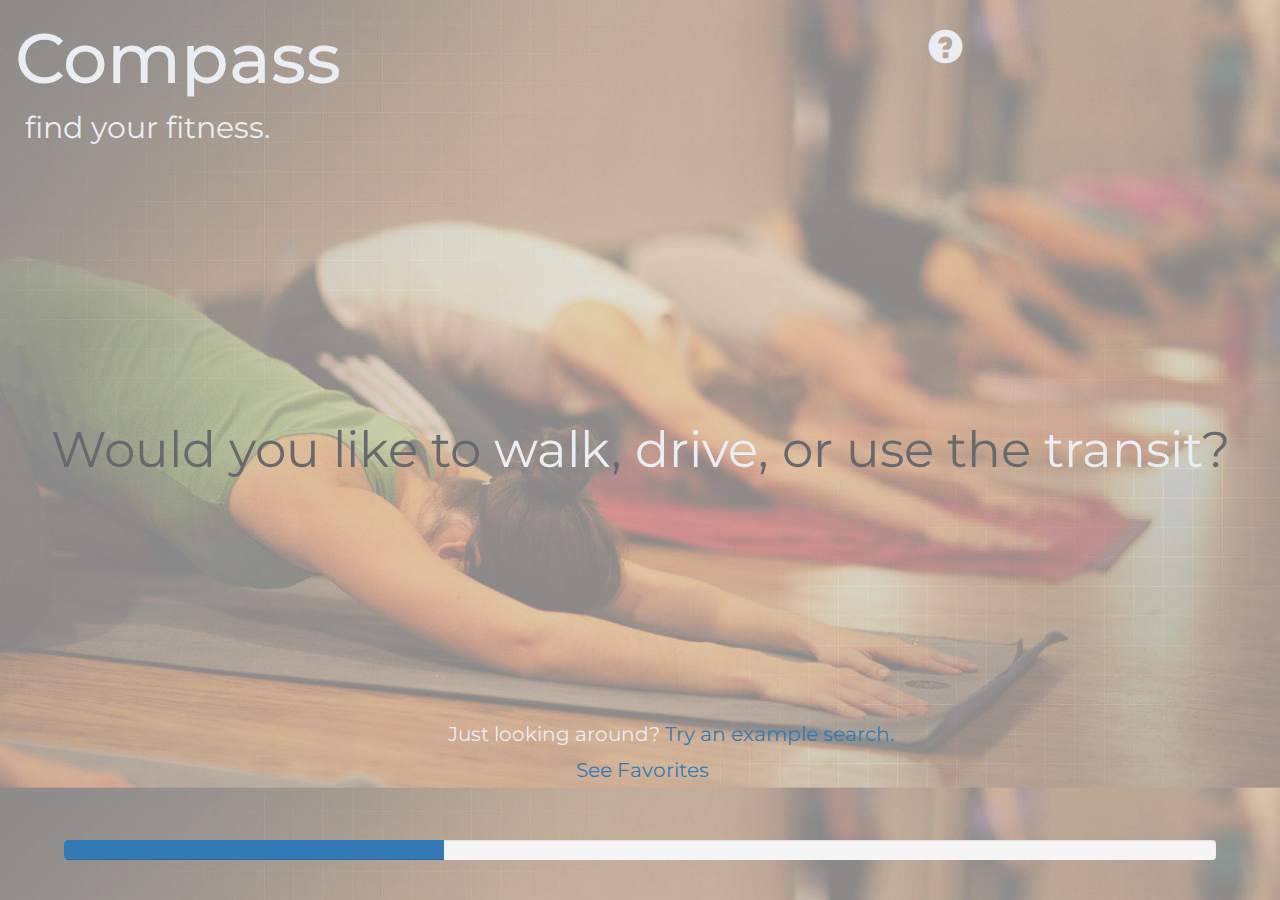
<file: index.html>
<!DOCTYPE html>
<html>
<head>
<title>Compass</title>
<link rel="stylesheet" href="https://maxcdn.bootstrapcdn.com/bootstrap/3.3.7/css/bootstrap.min.css" integrity="sha384-BVYiiSIFeK1dGmJRAkycuHAHRg32OmUcww7on3RYdg4Va+PmSTsz/K68vbdEjh4u" crossorigin="anonymous">
<link href="https://fonts.googleapis.com/css?family=Montserrat" rel="stylesheet">
<link rel="stylesheet" type="text/css" href="index.css">
<script src="script.js"></script>
</head>
<body>
    <div class="seefavsonly" >
        <a href = "main.html#Method=WALKING&Activity=_yoga&Address=42276&Type=favorites">See Favorites</a>
    </div>
      <span onclick="document.location='faq_index.html'"class="glyphicon glyphicon-question-sign" aria-hidden="true"></span>
  <h1> Compass </h1>
    <p id = "fitness">find your fitness.</p>
 <div class="center">
   <div>Would you like to <span id = "walk" onmouseover="style.fontWeight = 'bold'" onmouseout="style.fontWeight = 'normal'" onclick = "walk()">walk</span>, <span id = "drive" onmouseover="style.fontWeight = 'bold'" onmouseout="style.fontWeight = 'normal'" onclick = "drive()">drive</span>, or use the <span id="transit" onmouseover="style.fontWeight = 'bold'" onmouseout="style.fontWeight = 'normal'" onclick = "transit()">transit</span>?</div>
 </div>
 <p id="example"> Just looking around? <a href = "main.html#Method=WALKING&Activity=_yoga&Address=10023">Try an example search.</a></p>
 <div class="progress" style="position:absolute; bottom:20px;width: 90%; left: 5%;">
  <div class="progress-bar" role="progressbar" aria-valuenow="33"
  aria-valuemin="0" aria-valuemax="100" style="width:33%">
  </div>
</body>
</html>
</file>
<file: index.css>
.center {
  margin: 0;
  position: absolute;
  top: 50%;
  left: 50%;
  margin-right: -50%;
  transform: translate(-50%, -50%);
  font-family: 'Montserrat', sans-serif;
  font-size: 50px;
  color: #67696d;
}

h1{
  font-family: 'Montserrat', sans-serif;
  font-size: 70px;
  padding-left: 15px;
  color: #eaedf2
}

#fitness{
  font-family: 'Montserrat', sans-serif;
  font-size: 30px;
  padding-left: 25px;
  color: #eaedf2;

}
span{
  color:#eaedf2;
}
body{
  background-image: url(yogapic.png);
  background-size: 100% auto;
}
.glyphicon{
  	display:inline-block;
    position: absolute;
    padding-top: 5px;
    top: 5%;
    left: 97.5%;
    right: 50%;
    margin-right: -50%;
    transform: translate(-50%, -50%);
    font-size: 2.5em;
}

.glyphicon:hover{
  color: #67696d
}

#walk:hover, #drive:hover, #transit:hover{
  font-style:italic;
}

#example{
  position:absolute;
   top: 80%;
   text-align: center;
   left: 35%;
   font-family: 'Montserrat', sans-serif;
   font-size:20px;
   color: #eaedf2;
}

.seefavsonly{
  position:absolute;
   top: 84%;
   text-align: center;
   left: 45%;
   font-family: 'Montserrat', sans-serif;
   font-size:20px;
   color: #eaedf2;
}
</file>
